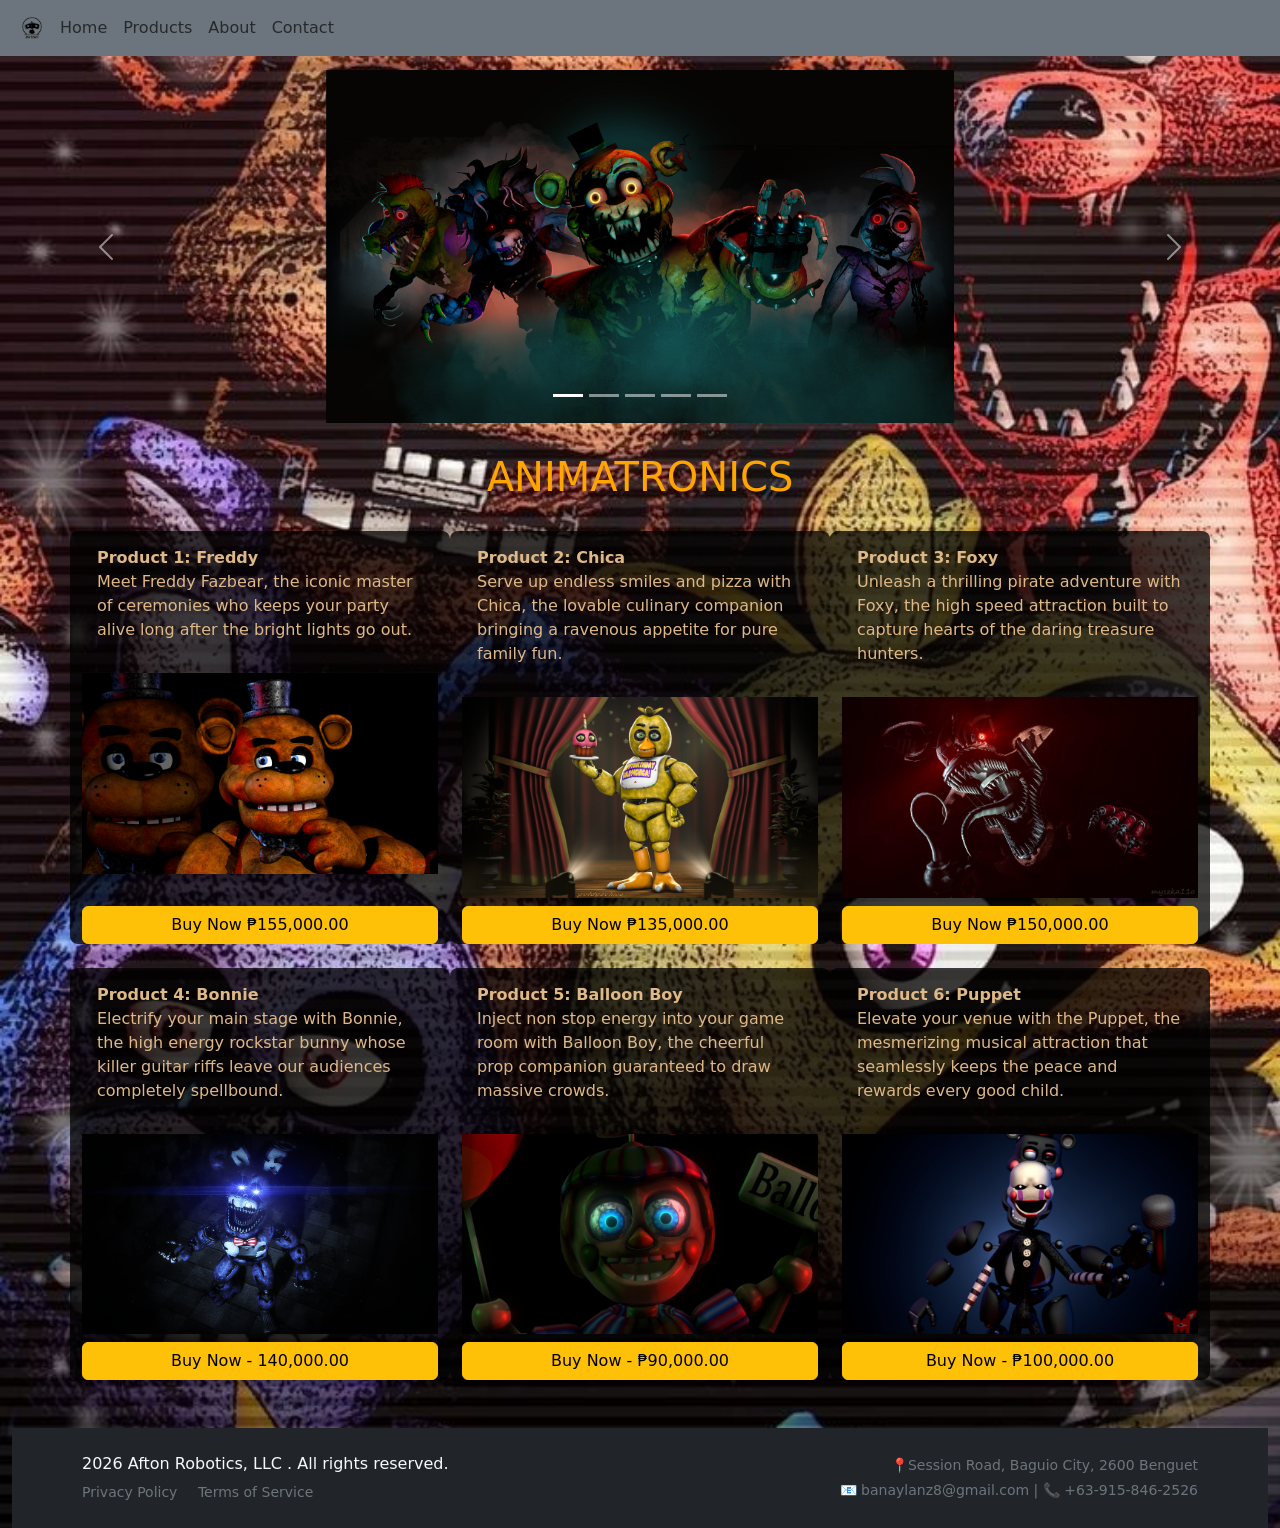
<file: index.html>
<!DOCTYPE html>
<html lang="en">
<head>
    <meta charset="UTF-8">
    <meta name="viewport" content="width=device-width, initial-scale=1.0">
    <title>Afton Robotics, LLC </title>
    <link href="https://cdn.jsdelivr.net/npm/bootstrap@5.3.3/dist/css/bootstrap.min.css" rel="stylesheet">
    <script src="https://cdn.jsdelivr.net/npm/bootstrap@5.3.3/dist/js/bootstrap.bundle.min.js"></script>
</head>


<body
    style="background: url(images/background.jpg); background-repeat: no-repeat; background-size: cover; background-position: center; min-height: 100vh;">

    <audio autoplay controls hidden src="audio/fnaf.mp3"></audio>


    <div class="container-fluid">
        <header>
            <nav class="navbar navbar-expand-sm bg-secondary navbar-light fixed-top">
                <div class="container-fluid">
                    <img src="images/Bad-Robot-Productions-Logo.png" alt="Avatar Logo" style="width:40px;"
                        class="rounded-pill">

                    <audio autoplay src="audio/fnaf.mp3"></audio>

                    <button class="navbar-toggler" type="button" data-bs-toggle="collapse"
                        data-bs-target="#collapsibleNavbar">
                        <span class="navbar-toggler-icon"></span>
                    </button>


                   <div class="collapse navbar-collapse" id="collapsibleNavbar">
                        <ul class="navbar-nav">
                            <li class="nav-item">
                                <a class="nav-link" href="#">Home</a>
                            </li>
                            <li class="nav-item">
                                <a class="nav-link" href="#products-section">Products</a>
                            </li>
                            <li class="nav-item">
                                <a class="nav-link" href="about.html">About</a>
                            </li>
                            <li class="nav-item">
                                <a class="nav-link" href="contact.html">Contact</a>
                            </li>
                        </ul>
                    </div>
                </div>
            </nav>
        </header>
        <main style="margin-top: 70px;"> 
           
            <div id="demo" class="carousel slide" data-bs-ride="carousel">


                
                <div class="carousel-indicators">
                    <button type="button" data-bs-target="#demo" data-bs-slide-to="0" class="active"></button>
                    <button type="button" data-bs-target="#demo" data-bs-slide-to="1"></button>
                    <button type="button" data-bs-target="#demo" data-bs-slide-to="2"></button>
                    <button type="button" data-bs-target="#demo" data-bs-slide-to="3"></button>
                    <button type="button" data-bs-target="#demo" data-bs-slide-to="4"></button>
                </div>


                <div class="carousel-inner">
                    <div class="carousel-item active">
                        <img src="images/carousel/1.jpg" alt="Los Angeles"
                            class="d-block w-50 h-55 custom-style mx-auto">
                    </div>
                    <div class="carousel-item">
                        <img src="images/carousel/2.jpg" alt="Chicago" class="d-block w-50 h-55 custom-style mx-auto">
                    </div>
                    <div class="carousel-item">
                        <img src="images/carousel/3.png" alt="New York" class="d-block w-50 h-55 custom-style mx-auto">
                    </div>
                    <div class="carousel-item">
                        <img src="images/carousel/4.jpg" alt="Chicago" class="d-block w-50 h-55 custom-style mx-auto">
                    </div>
                    <div class="carousel-item">
                        <img src="images/carousel/5.jpg" alt="New York" class="d-block w-50 h-55 custom-style mx-auto">
                    </div>
                </div>


                
                <button class="carousel-control-prev" type="button" data-bs-target="#demo" data-bs-slide="prev">
                    <span class="carousel-control-prev-icon"></span>
                </button>
                <button class="carousel-control-next" type="button" data-bs-target="#demo" data-bs-slide="next">
                    <span class="carousel-control-next-icon"></span>
                </button>
            </div>


            <h1 class="centre-text" style="text-align: center; margin: 30px 0; color: orange">ANIMATRONICS</h1>
            
            <div class="container mb-5" id="products-section">
                <div class="row g-4 justify-content-center">
                    


                    <!-- Product 1 -->
                    <div class="col-md-4 d-flex flex-column justify-content-between"
                        style="background-color: rgba(0,0,0,0.75); border-radius: 8px; max-width: 400px;">
                        <div>
                            <section style="padding: 15px; color: burlywood;"><b>Product 1: Freddy</b>
                                <p>Meet Freddy Fazbear, the iconic master of ceremonies who keeps your party alive long
                                    after the bright lights go out.</p>
                            </section>
                            <img src="images/products/1.png" alt="Freddy Fazbear" class="img-fluid w-100">
                        </div>
                        <button class="btn btn-warning w-100 mt-2">Buy Now ₱155,000.00</button>
                    </div>


                    <!-- Product 2 -->
                    <div class="col-md-4 d-flex flex-column justify-content-between"
                        style="background-color: rgba(0,0,0,0.75); border-radius: 8px; max-width: 400px;">
                        <div>
                            <section style="padding: 15px; color: burlywood;"><b>Product 2: Chica</b>
                                <p>Serve up endless smiles and pizza with Chica, the lovable culinary companion bringing
                                    a ravenous appetite for pure family fun.</p>
                            </section>
                            <img src="images/products/2.jpeg" alt="Chica" class="img-fluid w-100">
                        </div>
                        <button class="btn btn-warning w-100 mt-2">Buy Now ₱135,000.00</button>
                    </div>


                    <!-- Product 3 -->
                    <div class="col-md-4 d-flex flex-column justify-content-between"
                        style="background-color: rgba(0,0,0,0.75); border-radius: 8px; max-width: 400px;">
                        <div>
                            <section style="padding: 15px; color: burlywood;"><b>Product 3: Foxy</b>
                                <p>Unleash a thrilling pirate adventure with Foxy, the high speed attraction built to
                                    capture hearts of the daring treasure hunters.</p>
                            </section>
                            <img src="images/products/3.jpg" alt="Foxy" class="img-fluid w-100">
                        </div>
                        <button class="btn btn-warning w-100 mt-2">Buy Now ₱150,000.00</button>
                    </div>


                    <!-- Product 4 -->
                    <div class="col-md-4 d-flex flex-column justify-content-between"
                        style="background-color: rgba(0,0,0,0.75); border-radius: 8px; max-width: 400px;">
                        <div>
                            <section style="padding: 15px; color: burlywood;"><b>Product 4: Bonnie</b>
                                <p>Electrify your main stage with Bonnie, the high energy rockstar bunny whose killer
                                    guitar riffs leave our audiences completely spellbound.</p>
                            </section>
                            <img src="images/products/4.jpg" alt="Bonnie" class="img-fluid w-100">
                        </div>
                        <button class="btn btn-warning w-100 mt-2">Buy Now - 140,000.00</button>
                    </div>


                    <!-- Product 5 -->
                    <div class="col-md-4 d-flex flex-column justify-content-between"
                        style="background-color: rgba(0,0,0,0.75); border-radius: 8px; max-width: 400px;">
                        <div>
                            <section style="padding: 15px; color: burlywood;"><b>Product 5: Balloon Boy</b>
                                <p>Inject non stop energy into your game room with Balloon Boy, the cheerful prop
                                    companion guaranteed to draw massive crowds.</p>
                            </section>
                            <img src="images/products/5.jpeg" alt="Balloon Boy" class="img-fluid w-100">
                        </div>
                        <button class="btn btn-warning w-100 mt-2">Buy Now - ₱90,000.00</button>
                    </div>


                    <!-- Product 6 -->
                    <div class="col-md-4 d-flex flex-column justify-content-between"
                        style="background-color: rgba(0,0,0,0.75); border-radius: 8px; max-width: 400px;">
                        <div>
                            <section style="padding: 15px; color: burlywood;"><b>Product 6: Puppet</b>
                                <p>Elevate your venue with the Puppet, the mesmerizing musical attraction that
                                    seamlessly keeps the peace and rewards every good child.</p>
                            </section>
                            <img src="images/products/6.png" alt="The Puppet" class="img-fluid w-100">
                        </div>
                        <button class="btn btn-warning w-100 mt-2">Buy Now - ₱100,000.00</button>
                    </div>


                </div>
            </div>
        </main>

        <footer class="bg-dark text-light py-4 mt-auto">
            <div class="container">
                <div class="row align-items-center text-center text-md-start">

                    <!-- Left Side: Copyright & Legal Legalities -->
                    <div class="col-md-6 mb-3 mb-md-0">
                        <p class="mb-1"> 2026 Afton Robotics, LLC . All rights reserved.</p>
                        <small>
                            <a href="/privacy" class="text-secondary text-decoration-none me-3">Privacy Policy</a>
                            <a href="/terms" class="text-secondary text-decoration-none">Terms of Service</a>
                        </small>
                    </div>

                    <div class="col-md-6 text-md-end text-secondary small">
                        <p class="mb-1">📍Session Road, Baguio City, 2600 Benguet</p>
                        <p class="mb-0">📧 banaylanz8@gmail.com | 📞 +63-915-846-2526</p>
                    </div>

                </div>
            </div>
        </footer>


    </div>
</body>


</html>
</file>
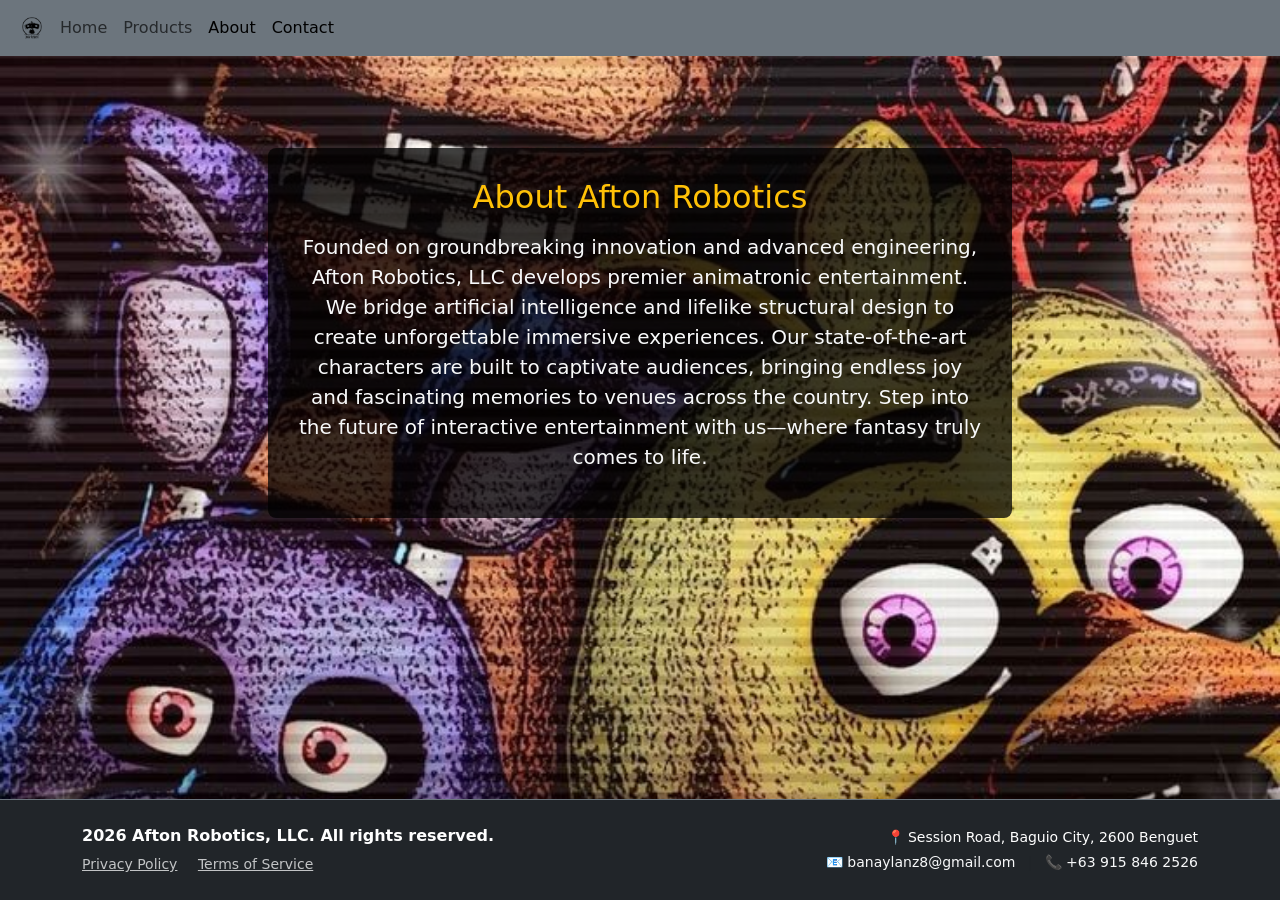
<file: about.html>
<!DOCTYPE html>
<html lang="en">

<head>
    <meta charset="UTF-8">
    <meta name="viewport" content="width=device-width, initial-scale=1.0">
    <title>Afton Robotics, LLC</title>
    <link href="https://cdn.jsdelivr.net/npm/bootstrap@5.3.3/dist/css/bootstrap.min.css" rel="stylesheet">
    <script src="https://cdn.jsdelivr.net/npm/bootstrap@5.3.3/dist/js/bootstrap.bundle.min.js"></script>
    <style>

        body {
            background: url('images/background.jpg') no-repeat center center fixed;
            background-size: cover;
        }

        .custom-card {
            background: rgba(0, 0, 0, 0.75);
            border-radius: 8px;
            padding: 30px;
            margin-top: 100px;

            color: #ffffff;
        }
    </style>
</head>

<body class="d-flex flex-column min-vh-100">


    <header>
        <nav class="navbar navbar-expand-sm bg-secondary navbar-light fixed-top">
            <div class="container-fluid">
                <img src="images/Bad-Robot-Productions-Logo.png" alt="Avatar Logo" style="width:40px;"
                    class="rounded-pill">

                <button class="navbar-toggler" type="button" data-bs-toggle="collapse"
                    data-bs-target="#collapsibleNavbar">
                    <span class="navbar-toggler-icon"></span>
                </button>

                <div class="collapse navbar-collapse" id="collapsibleNavbar">
                    <ul class="navbar-nav">

                        <li class="nav-item">
                            <a class="nav-link" href="index.html">Home</a>
                        </li>

                        <li class="nav-item">
                            <a class="nav-link" href="index.html#products-section">Products</a>
                        </li>

                        <li class="nav-item">
                            <a class="nav-link active" aria-current="page" href="about.html">About</a>
                        </li>

                        <li class="nav-item"> <a class="nav-link active" aria-current="page"
                                href="contact.html">Contact</a>
                        </li>
                    </ul>

                </div>
            </div>
        </nav>
    </header>

    <!-- Main Content Container (Pushes footer down with flex-grow-1) -->
    <main class="main-content container my-5 text-center flex-grow-1">
        <div class="custom-card mx-auto col-lg-8">
            <div class="card-text-container">
                <h2 class="about-title text-warning mb-3">About Afton Robotics</h2>
                <p class="about-text lead text-light">
                    Founded on groundbreaking innovation and advanced engineering, Afton Robotics, LLC develops
                    premier animatronic entertainment. We bridge artificial intelligence and lifelike structural
                    design to create unforgettable immersive experiences. Our state-of-the-art characters are built
                    to captivate audiences, bringing endless joy and fascinating memories to venues across the
                    country. Step into the future of interactive entertainment with us—where fantasy truly comes to
                    life.
                </p>
            </div>
        </div>
    </main>

    <!-- Fixed, High-Contrast Footer -->
    <footer class="bg-dark text-white py-4 mt-auto border-top border-secondary"
        style="position: relative; z-index: 10;">
        <div class="container">
            <div class="row align-items-center text-center text-md-start">

                <!-- Left Side: Copyright & Clear Light Gray Legal Links -->
                <div class="col-md-6 mb-3 mb-md-0">
                    <p class="mb-1 text-white fw-bold">2026 Afton Robotics, LLC. All rights reserved.</p>
                    <small>
                        <a href="/privacy" class="text-light text-decoration-underline me-3 opacity-75">Privacy
                            Policy</a>
                        <a href="/terms" class="text-light text-decoration-underline opacity-75">Terms of Service</a>
                    </small>
                </div>

                <!-- Right Side: Contact Channels (Bright text colors) -->
                <div class="col-md-6 text-md-end text-light small">
                    <p class="mb-1 text-white">
                        <span class="text-danger me-1">📍</span>Session Road, Baguio City, 2600 Benguet
                    </p>
                    <p class="mb-0">
                        <span class="text-info me-1">📧</span><a href="mailto:banaylanz8@gmail.com"
                            class="text-light text-decoration-none">banaylanz8@gmail.com</a>
                        <span class="text-muted mx-2">|</span>
                        <span class="text-success me-1">📞</span><a href="tel:+639158462526"
                            class="text-light text-decoration-none">+63 915 846 2526</a>
                    </p>
                </div>

            </div>
        </div>
    </footer>

</body>

</html>
</file>
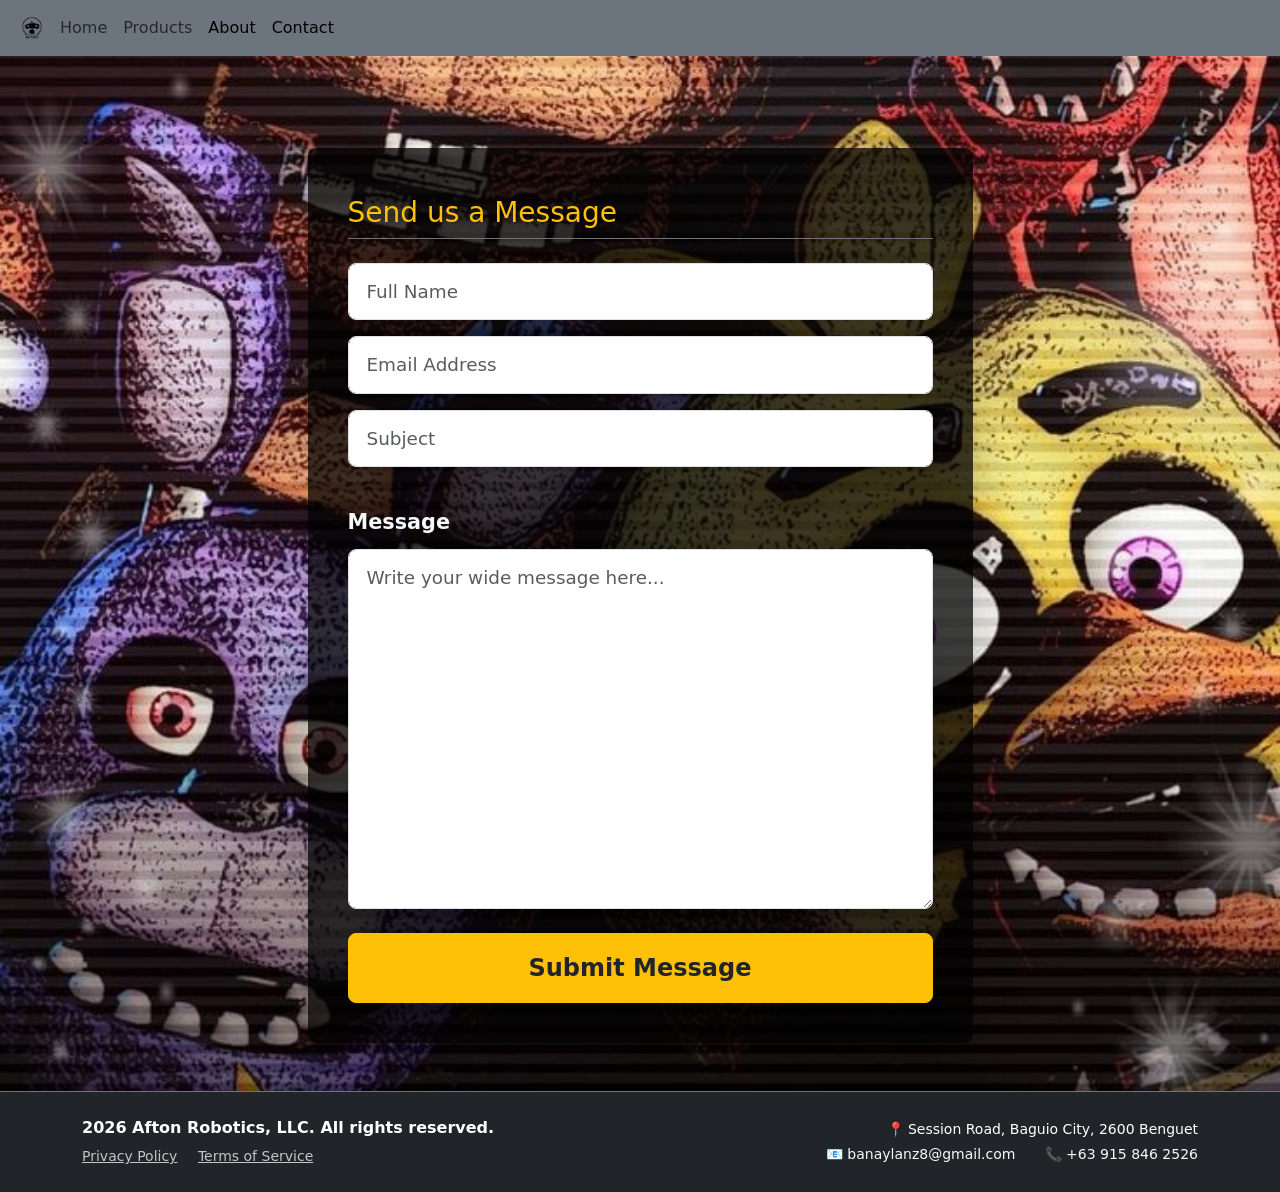
<file: contact.html>
<!DOCTYPE html>
<html lang="en">

<head>
    <meta charset="UTF-8">
    <meta name="viewport" content="width=device-width, initial-scale=1.0">
    <title>Afton Robotics, LLC</title>
    <link href="https://cdn.jsdelivr.net/npm/bootstrap@5.3.3/dist/css/bootstrap.min.css" rel="stylesheet">
    <script src="https://cdn.jsdelivr.net/npm/bootstrap@5.3.3/dist/js/bootstrap.bundle.min.js"></script>
    <style>
        body {
            background: url('images/background.jpg') no-repeat center center fixed;
            background-size: cover;
        }

        .custom-card {
            background: rgba(0, 0, 0, 0.75);
            border-radius: 8px;
            padding: 40px;
            margin-top: 100px;
            color: #ffffff;
        }

        /* Large style formatting for form inputs */
        .extra-large-input {
            padding: 14px 18px;
            font-size: 1.15rem;
            border-radius: 8px;
            width: 100%;
        }

        .extra-large-label {
            font-size: 1.3rem;
            margin-bottom: 10px;
            display: block;
            text-align: left;
        }
    </style>
</head>

<body class="d-flex flex-column min-vh-100">

    <!-- Header Section from your original file -->
    <header>
        <nav class="navbar navbar-expand-sm bg-secondary navbar-light fixed-top">
            <div class="container-fluid">
                <img src="images/Bad-Robot-Productions-Logo.png" alt="Avatar Logo" style="width:40px;"
                    class="rounded-pill">
                <button class="navbar-toggler" type="button" data-bs-toggle="collapse"
                    data-bs-target="#collapsibleNavbar">
                    <span class="navbar-toggler-icon"></span>
                </button>
                <div class="collapse navbar-collapse" id="collapsibleNavbar">
                    <ul class="navbar-nav">
                        <li class="nav-item"> <a class="nav-link" href="index.html">Home</a> </li>
                        <li class="nav-item"> <a class="nav-link" href="index.html#products-section">Products</a> </li>
                        <li class="nav-item"> <a class="nav-link active" aria-current="page" href="about.html">About</a>
                        </li>
                        <li class="nav-item"> <a class="nav-link active" aria-current="page"
                                href="contact.html">Contact</a>
                        </li>
                    </ul>
                </div>
            </div>
        </nav>
    </header>

    <!-- FIXED: Restored opening main element wrapper and set form card to a clean balanced width -->
    <main class="main-content container my-5 flex-grow-1">
        <div class="row justify-content-center">
            <div class="custom-card col-11 col-sm-10 col-md-9 col-lg-8 col-xl-7 shadow-lg">

                <!-- Integrated Form System -->
                <form class="mt-2">
                    <h3 class="text-warning mb-4 text-start border-bottom border-secondary pb-2">Send us a Message</h3>

                    <!-- Center column wrapper for name, email, and subject fields -->
                    <div class="row mb-4">
                        <div class="col-12">
                            <div class="mb-3">
                                <input type="text" class="form-control extra-large-input" name="fullName"
                                    placeholder="Full Name">
                            </div>
                            <div class="mb-3">
                                <input type="email" class="form-control extra-large-input" name="email"
                                    placeholder="Email Address">
                            </div>
                            <div class="mb-3">
                                <input type="text" class="form-control extra-large-input" name="subject"
                                    placeholder="Subject">
                            </div>
                        </div>
                    </div>

                    <!-- Message text area spans the complete horizontal width of the card layout -->
                    <div class="row mb-4">
                        <div class="col-12">
                            <label for="comment" class="extra-large-label fw-bold text-light">Message</label>
                            <textarea class="form-control extra-large-input" rows="12" id="comment" name="Text"
                                placeholder="Write your wide message here..."></textarea>
                        </div>
                    </div>

                    <!-- Form submit execution button -->
                    <div class="row">
                        <div class="col-12">
                            <button type="submit"
                                class="btn btn-warning btn-lg w-100 py-3 fw-bold fs-4 text-dark">Submit Message</button>
                        </div>
                    </div>
                </form>

            </div>
        </div>
    </main>

    <!-- Fixed, High-Contrast Footer from your original file -->
    <footer class="bg-dark text-white py-4 mt-auto border-top border-secondary"
        style="position: relative; z-index: 10;">
        <div class="container">
            <div class="row align-items-center text-center text-md-start">

                <!-- Left Side: Copyright & Clear Light Gray Legal Links -->
                <div class="col-md-6 mb-3 mb-md-0">
                    <p class="mb-1 text-white fw-bold">2026 Afton Robotics, LLC. All rights reserved.</p>
                    <small>
                        <a href="/privacy" class="text-light text-decoration-underline me-3 opacity-75">Privacy
                            Policy</a>
                        <a href="/terms" class="text-light text-decoration-underline opacity-75">Terms of Service</a>
                    </small>
                </div>

                <!-- Right Side: Contact Channels (Bright text colors) -->
                <div class="col-md-6 text-md-end text-light small">
                    <p class="mb-1 text-white">
                        <span class="text-danger me-1">📍</span>Session Road, Baguio City, 2600 Benguet
                    </p>
                    <p class="mb-0">
                        <span class="text-info me-1">📧</span><a href="mailto:banaylanz8@gmail.com"
                            class="text-light text-decoration-none">banaylanz8@gmail.com</a>
                        <span class="text-muted mx-2">|</span>
                        <span class="text-success me-1">📞</span><a href="tel:+639158462526"
                            class="text-light text-decoration-none">+63 915 846 2526</a>
                    </p>
                </div>

            </div>
        </div>
    </footer>

</body>

</html>
</file>
